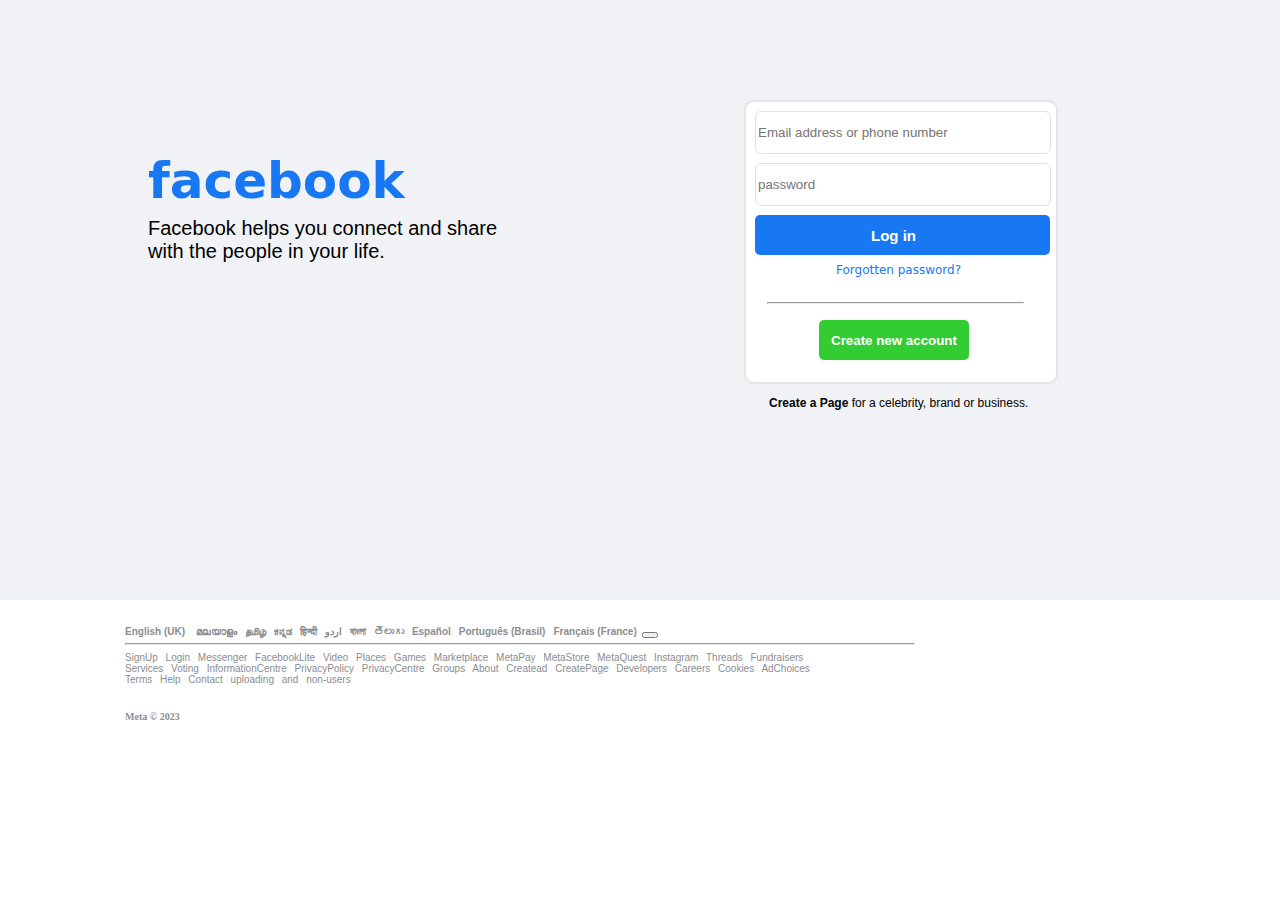
<file: Facebook.html>
<!DOCTYPE html>
<html lang="en">
<head>
    <meta charset="UTF-8">
    <meta name="viewport" content="width=device-width, initial-scale=1.0">
    <title>Facebook.com</title>
    <link href="Facebook.css" type="text/css" rel="stylesheet">
    <link rel="stylesheet" href="https://cdnjs.cloudflare.com/ajax/libs/font-awesome/6.4.2/css/all.min.css" integrity="sha512-z3gLpd7yknf1YoNbCzqRKc4qyor8gaKU1qmn+CShxbuBusANI9QpRohGBreCFkKxLhei6S9CQXFEbbKuqLg0DA==" crossorigin="anonymous" referrerpolicy="no-referrer" />
</head>
<body>
    <div class="main-div">
        <div class="main-body-div">
            <div class="left-body-div">
              <h1 id="main-head">facebook</h1>
              <h2 id="main-para">Facebook helps you connect and share<br> with the people in your life.</h2>
            </div>
            <div class="right-body-div">
              <div class="wrapper">
                <form action="#">
                <div class="input">
                        <input type="text" placeholder="Email address or phone number" required>
                      
                        <input type="password" placeholder="password" required>
                        
                        <button id="right-bu2"><strong>Log in</strong></button>

                        <h5 class="right-h5"><a href>Forgotten password?</a></h5>
                        <button class="hr-but"><hr></button>
                        <button id="right-bu">Create new account</button>
                </form>   
               </div>
            </div>
            <h3>
              <a href>Create a Page </a>for a celebrity, brand or business.
            </h3>
        </div>
        <div class="footer-div">
        <div class="footer-inner-div">
          <h6>
            <a href>English (UK)</a> &ensp; <a href>മലയാളം</a>&ensp; <a href>தமிழ்</a> &ensp;<a href>ಕನ್ನಡ</a>&ensp; <a href>हिन्दी</a><a href> &ensp;اردو</a>
            &ensp;<a href>বাংলা </a>&ensp;<a href>తెలుగు</a> &ensp;<a href>Español</a>&ensp; <a href>Português</a> <a href>(Brasil)</a> &ensp;<a href>Français</a> <a href>(France)</a> &nbsp;<button class="footer-button"><i class="fa-solid fa-plus"></i></button>
            <hr>
            </h6>
            <h6 class="footer-h6">
              SignUp  Login  Messenger  FacebookLite  Video  Places  Games  Marketplace  MetaPay  MetaStore  MetaQuest  Instagram  Threads  Fundraisers <br> Services  Voting   InformationCentre  PrivacyPolicy  PrivacyCentre  Groups  About  Createad  CreatePage  Developers Careers Cookies AdChoices<br> Terms Help Contact uploading and non-users

            </h6>
            <h6 class="footer-end">
             <a href> Meta © 2023</a>
            </h6>
        </div>
    </div>
    
</body>
</html>
</file>
<file: Facebook.css>
.main-body-div{
    width:100%;
    height:600px;
    background:#f0f2f5
}
.left-body-div{
    height:100%;
    width:55%;
    float:left;
}
.right-body-div{
    height:100%;
    width:45%;
    float:left;
}
.footer-div{
    width:100%;
    height:150px;
    float:left;
}
#main-head{
    font-size: 50px;
    padding-top: 118px;
    padding-left: 148px;
    color:#1877f2;
    font-family:system-ui, -apple-system, BlinkMacSystemFont, 'Segoe UI', Roboto, Oxygen, Ubuntu, Cantarell, 'Open Sans', 'Helvetica Neue', sans-serif

}
#main-para{
    padding-left: 148px;
    margin-top: -26px;
    padding-bottom:2px;
    font-family:sans-serif;
    font-size: 20px;
    font-weight: 100;
}
.wrapper{
    width:310px;
    height:280px;
    background:white;
    margin-top: 100px;
    margin-left: 40px;
    border-radius: 10px; 
    border:2px solid;
    border-color:rgba(0, 0, 0, .1);


}
.input input{
    width:290px;
    outline: none;
    height: 39px;
    border-radius: 6px;
    margin-top: 9px;
    margin-left: 9px;
    background:white;
    border:1px solid #dddfe2;
    color: #8a8d91;
}
.right-h5 {
    color:#1877f2;
    font-family: system-ui, -apple-system, BlinkMacSystemFont, 'Segoe UI', Roboto, Oxygen, Ubuntu, Cantarell, 'Open Sans', 'Helvetica Neue', sans-serif;
    padding-left: 90px;
    font-size: 12px;
    margin-top: 7px;
    padding-top: 1px;
}
 .right-h5 a{
    text-decoration: none;
    font-weight: 400;
    color:#1877f2;

}

#right-bu{
    color:white;
    background:#33cc33;
    font-weight: bold;
    outline: none;
    cursor: pointer;
    border: none;
    width: 150px;
    border-radius: 5px;
    height: 40px;
    border-color: white;
    margin-top: 5px;
    margin-left: 73px;
    cursor: pointer;
}
#right-bu:hover{
    background-color:#28a028;
}
#right-bu2{
    color:white;
    background:#1877f2;
    border:none;
    outline: none;
    cursor: pointer;
    width:295px;
    height:40px;
    border-color: white;
    border-width: 1px;
    border-radius: 5px;
    font-size: 15px;
    margin-top: 9px;
    margin-left: 9px;
    border-width: 2px;
    cursor: pointer;
    font-family:sans-serif;
    padding-right: 24px;
}
#right-bu2:hover{
    background-color: #176edf;
}

.footer-inner-div{
    background: white;
    width: 790px;
    height: 115px;
    margin-top: 20px;
    margin-left: 125px;
}
h6 a{
    font-family:sans-serif;
    color:#8a8d91;
    font-size: 10px;
    text-decoration: none;
}
.footer-h6{
    word-spacing: 5px;
    font-size: 10px;
    font-weight: 1;
    color:#8a8d91;
    font-family:sans-serif;
    margin-top: -18px;
}
.footer-end a{
    font-family:"Helvetica, Arial, sans-serif";
    text-decoration: none;
    color:#8a8d91;
}
h3 {
    font-size: 12px;
    text-decoration: none;
    padding-left: 65px;
    font-family:sans-serif;
    font-weight: 200;
}
h3 a{
    text-decoration: none;
    font-size: 12px;
    color: black;
    font: bold;
    font-weight: 750;
    font-family: sans-serif;
}

input:focus,
input:valid{
    border: 1px solid #1877f2;

}
.hr-but{
    color:white;
    background:white;
    border: solid white;
    width:295px;
    height:10px;
    border-radius: 5px;
    margin-top: -5px;
    margin-left: 9px;
    border-width: 2px;
    cursor: pointer;
    padding-right: 24px;
}
.hr-but hr{
    margin-top: 1px;
    margin-left: 4px;
    color:#dadde1;
}


body{
    margin:0;
}
</file>
